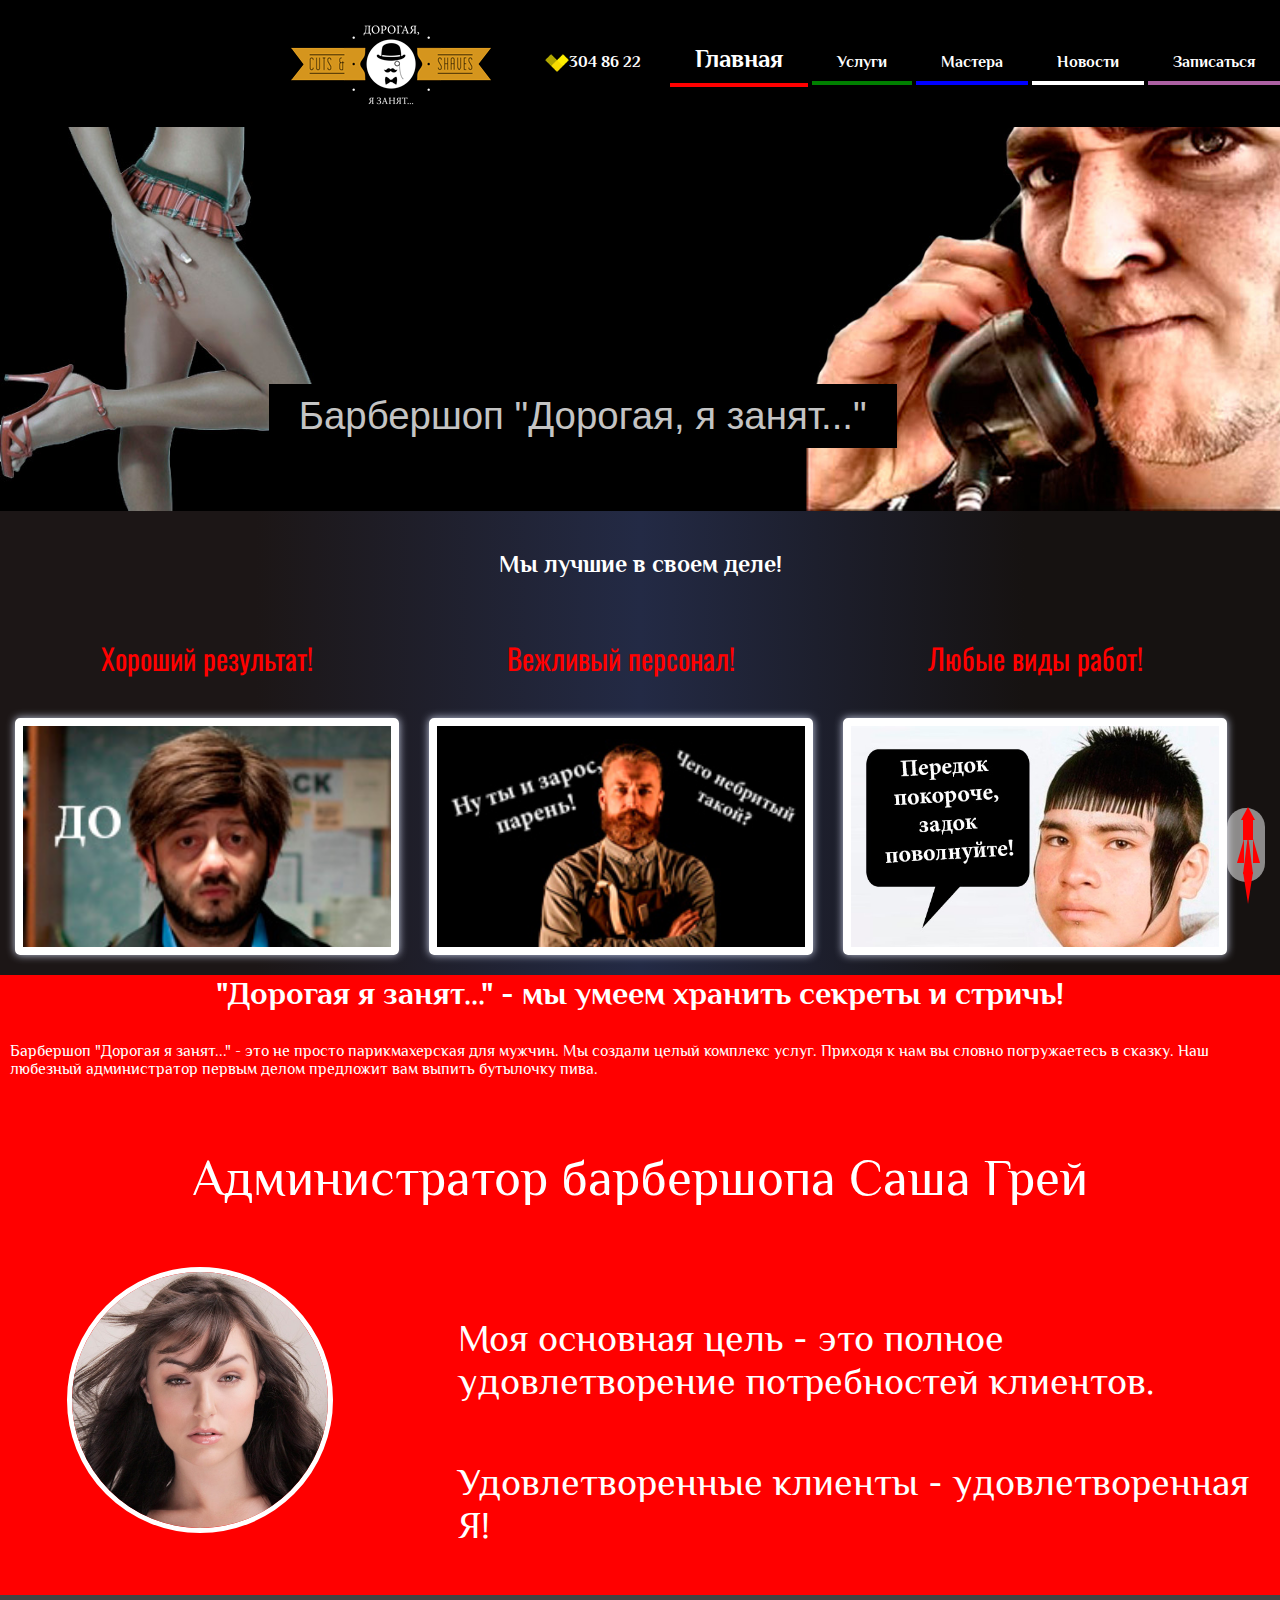
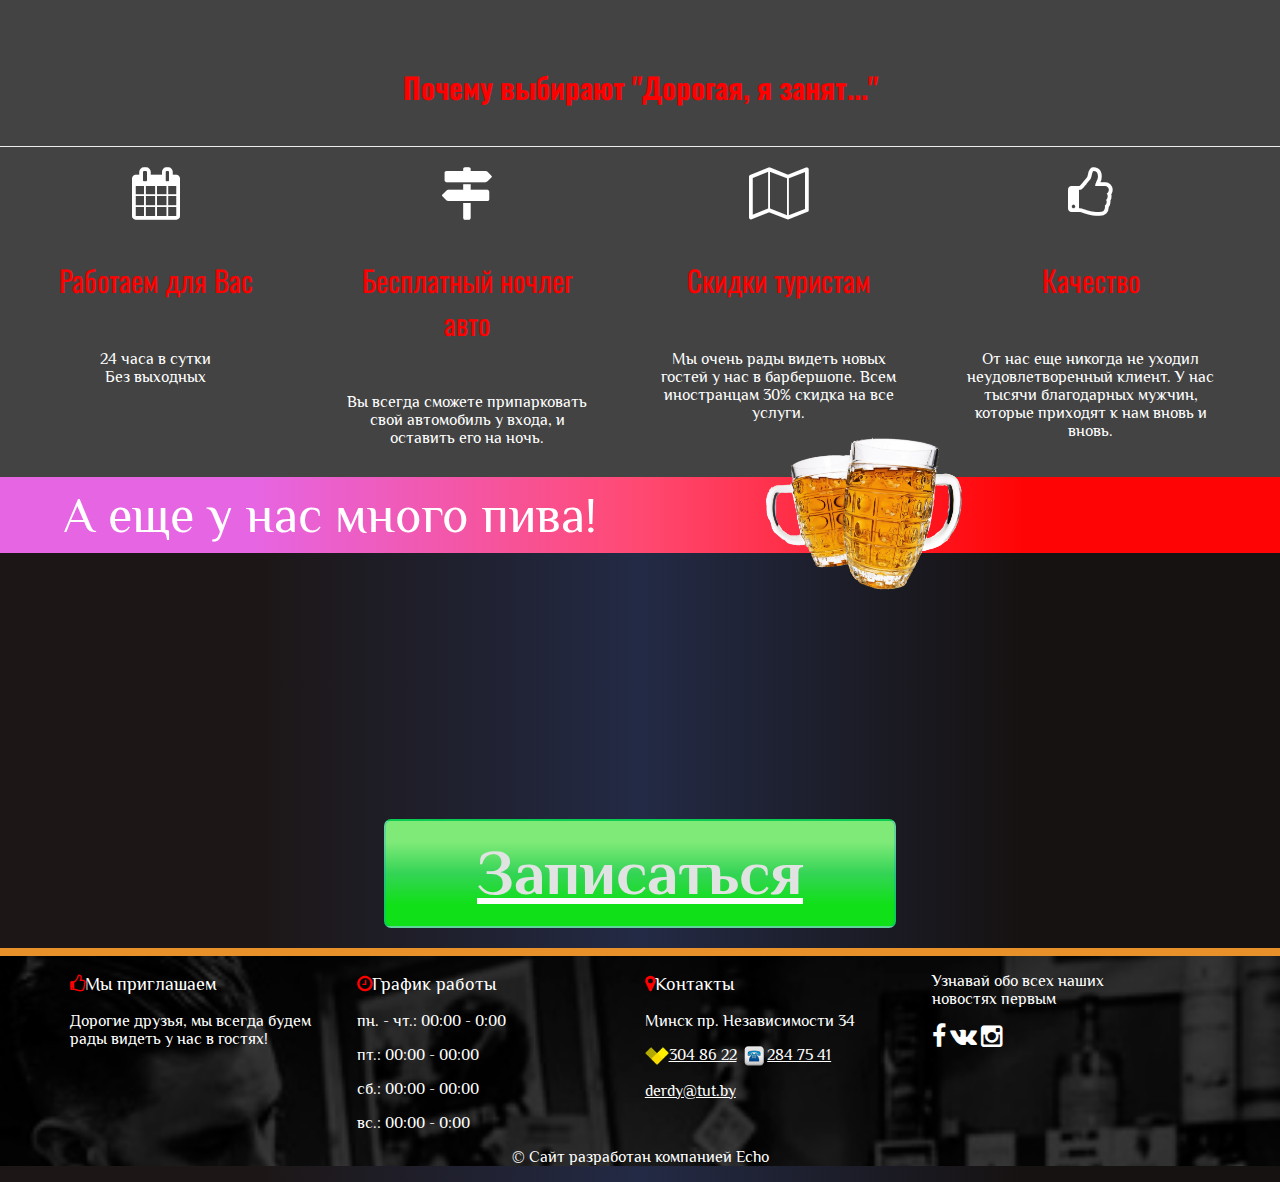
<file: index.html>
<!DOCTYPE html>
<html>
     <head>
          <meta charset="utf-8">
          <link rel="stylesheet" type="text/css" href="css/main.css" />
          <title>Барбершоп "Дорогая, я занят..."</title>
		  <meta name="description" content="Барбершоп Дорогая, я занят.... Полное обслуживание мужчин.">
		<meta name="keywords" content="барбершоп, где подстричься, срижка бороды, моделирование усов, мужская парикмахерская">
        <meta name="viewport" content="width=device-width">
		<link href="https://fonts.googleapis.com/css?family=Philosopher" rel="stylesheet">
		<link rel="icon" href="img/favicon.ico" type="image/x-icon">
		<link href="fonts/font-awesome/css/font-awesome.min.css" rel="stylesheet">
		<link href="https://fonts.googleapis.com/css?family=Oswald:200,300,400,500,600,700&amp;subset=cyrillic" rel="stylesheet">
     </head>
     <body>
	 <div  class="menu">
	  
	 <nav>
	
	 <ul>
	 
	 <li><a href="index.html"><img class="logo" src="img/logo.png" alt="logo"></a></li>
	 <li> <a style="color: #fff;" href="tel:+375293048622"><img style="height: 18px;" src="img/vv.png">304 86 22</a></li>
	 <li class="active" style="border-bottom: 4px solid red;"><a href="index.html">Главная</a></li>
	 <li style="border-bottom: 4px solid green;"><a href="cena.html">Услуги</a></li>
	 <li style="border-bottom: 4px solid blue;"><a href="mastera.html">Мастера</a></li>
	 <li style="border-bottom: 4px solid white"><a href="novosti.html">Новости</a></li>
	 <li style="border-bottom: 4px solid #ac61a3;"><a href="zakaz.html">Записаться</a></li>
	 
	 </ul>
	 </nav>
	 </div>
          <div class="banner">
               <img class="head" src="img/muzhchina.jpg" alt="мужчина">
               <span>Барбершоп "Дорогая, я занят..."</span>
          </div>
		 <div  class="section">
		  <div class="row">
		  <h2 class="text-center">Мы лучшие в своем деле!</h2>
					<div class="col-md-4 col-sm-6 ">
					<p class="textbeauty text-center">Хороший результат!</p>
						<div class="portfolio-item">
							<div class="portfolio-image round">
							
							
							
								<img style="position:relative;z-index:-9999;" src="img/gorrila-korporativ.jpg" alt="фон">
							
							
						</div>
						</div>
					</div>
					<div class="col-md-4 col-sm-6 ">
					<p class="textbeauty text-center">Вежливый персонал!</p>
						<div class="portfolio-item">
							<div class="portfolio-image round-2">
								<img style="position:relative;z-index:-9999;" src="img/gorrila-korporativ.jpg" alt="фон">
							</div>
							
						</div>
					</div>
					<div class="col-md-4 col-sm-6">
					<p class="textbeauty text-center">Любые виды работ!</p>
						<div class="portfolio-item">
							<div class="portfolio-image">
								<img src="img/pricheska.jpg" alt="прическа">
							</div>
						</div>
					</div>
				</div>
          </div>
		
	
 	  <div class="section price">
	
	  <h1>"Дорогая я занят..." - мы умеем хранить секреты и стричь!</h1>
	  <p>Барбершоп "Дорогая я занят..." - это не просто парикмахерская для мужчин. Мы создали целый комплекс услуг. Приходя к нам вы словно погружаетесь в сказку. Наш любезный администратор первым делом предложит вам выпить бутылочку пива. </p>
	  
	 <p style="text-align:center;font-size:4vw;">Администратор барбершопа Саша Грей</p>
	                            <div style="width:65%;float:right;font-size:3vw;"><p>Моя основная цель - это полное удовлетворение потребностей клиентов. </p><p>Удовлетворенные клиенты - удовлетворенная Я!</p></div>
								<div style="width:15%;float:left;"><img class="pic" src="img/grei.jpg" alt="саша грей"></div>
	                            
								<div style="clear:both;"></div>
	  </div>
	  
	  
	   	<div class="container-services">
    
        <div class="page-header">
            <h3 class="text-center textbeauty">Почему выбирают "Дорогая, я занят..."</h3>
        </div>
		
        <div class="row">
            <div class="col-md-3 text-center">
				<span class="fa fa-calendar svcicon"></span>
              
                <p class="textbeauty">Работаем для Вас</p>
				<p>24 часа в сутки<br>Без выходных</p> 


				
            </div>
            <div class="col-md-3 text-center">
                <span class="fa fa-map-signs svcicon"></span>
                
				<p class="textbeauty">Бесплатный ночлег авто</p>
				<p>Вы всегда сможете припарковать свой автомобиль у входа, и оставить его на ночь.
				</p>
            </div>
			<div class="col-md-3 text-center">
                <span class="fa fa-map-o svcicon"></span>
               
				<p class="textbeauty">Скидки туристам</p>
				<p>Мы очень рады видеть новых гостей у нас в барбершопе. Всем иностранцам 30% скидка на все услуги.
				</p>
            </div>
            <div class="col-md-3 text-center">
                <span class="fa fa-thumbs-o-up svcicon"></span>
               
				<p class="textbeauty">Качество</p>
				<p>От нас еще никогда не уходил неудовлетворенный клиент. У нас тысячи благодарных мужчин, которые приходят к нам вновь и вновь.
				</p>
            </div>
		</div>
		</div>
		<div class="lent text-center">
			 <p style="font-size: 50px;margin-top: 0;width: 50%;">А еще у нас много пива!</p>
			<div style="width:50%;"><img src="img/pivo.png"  class="pivo" alt="пиво"/></div>
        </div>
	 <div style="width:40%;    
    margin: auto;" class="section"><a href="zakaz.html"><p class="botton" style="font-size: 7vh;color: #e1e2e2;text-align:center;"><strong>Записаться</strong></p></a></div>
	  	
<footer class="section footer">
<div class="container">
        <div class="row">
            <div class="col-md-3">
                <p style="font-size:18px;"><span class="fa fa-thumbs-o-up text-dangerr footicon"></span>Мы приглашаем</p>
                <p>Дорогие друзья, мы всегда будем рады видеть у нас в гостях!</p>
            </div>
            <div class="col-md-3">
                <p style="font-size:18px;"><span class="fa fa-clock-o text-dangerr footicon"></span>График работы</p>
                <p>пн. - чт.: 00:00 - 0:00</p>
				<p>пт.: 00:00 - 00:00 </p>
                <p>сб.: 00:00 - 00:00</p>
				<p>вс.: 00:00 - 0:00</p>
            </div>
			<div class="col-md-3">
                <p style="font-size:18px;"><span class="fa fa-map-marker text-dangerr footicon"></span>Контакты</p>
                <p>Минск пр. Независимости 34</p>
                <a  href="tel:+375293048622"><img style="height: 18px;" src="img/vv.png" alt="велком">304 86 22</a>
				<a href="tel:+375172847541"><img style="height: 20px;" src="img/tel.png" alt="городской телефон">284 75 41</a>
                <p><a href="mailto: derdy@tut.by">derdy@tut.by</a></p>
            </div>
            <div class="col-md-3">
              
               
                
                <p>
                    <p class="text-warningg" style="text-align:left;">Узнавай обо всех наших <br>новостях первым</p>
                    <a style="font-size:25px;text-decoration:none;color:#fff;" class="fa fa-facebook soc" target="_blank" href="http://biznes-apps.ru"></a>
                    <a style="font-size:25px;text-decoration:none;color:#fff;" class="fa fa-vk soc" target="_blank" href="http://biznes-apps.ru"></a>
                    <a style="font-size:25px;text-decoration:none;color:#fff;" class="fa fa-instagram soc" target="_blank" href="http://biznes-apps.ru"></a>
				
                </p>
            </div>
        </div>
    </div>
	<div class="section text-center">
	<p>&copy Сайт разработан компанией <a style=color:href="http://biznes-apps.ru">Echo</a></p>
	</div>
</footer>
<div id="flame1" class="roketa">
<a href="#top">
	<div id="circle"></div>
	<div id="triangle"></div>
	<div id="kvadrat"></div>
	<div id="flameright"></div>
	<div id="flamecenter"></div>
	<div id="flameleft"></div>
	<div id="flamebottom"></div>

	</a>
	
</div>

     </body>
</html>
</file>
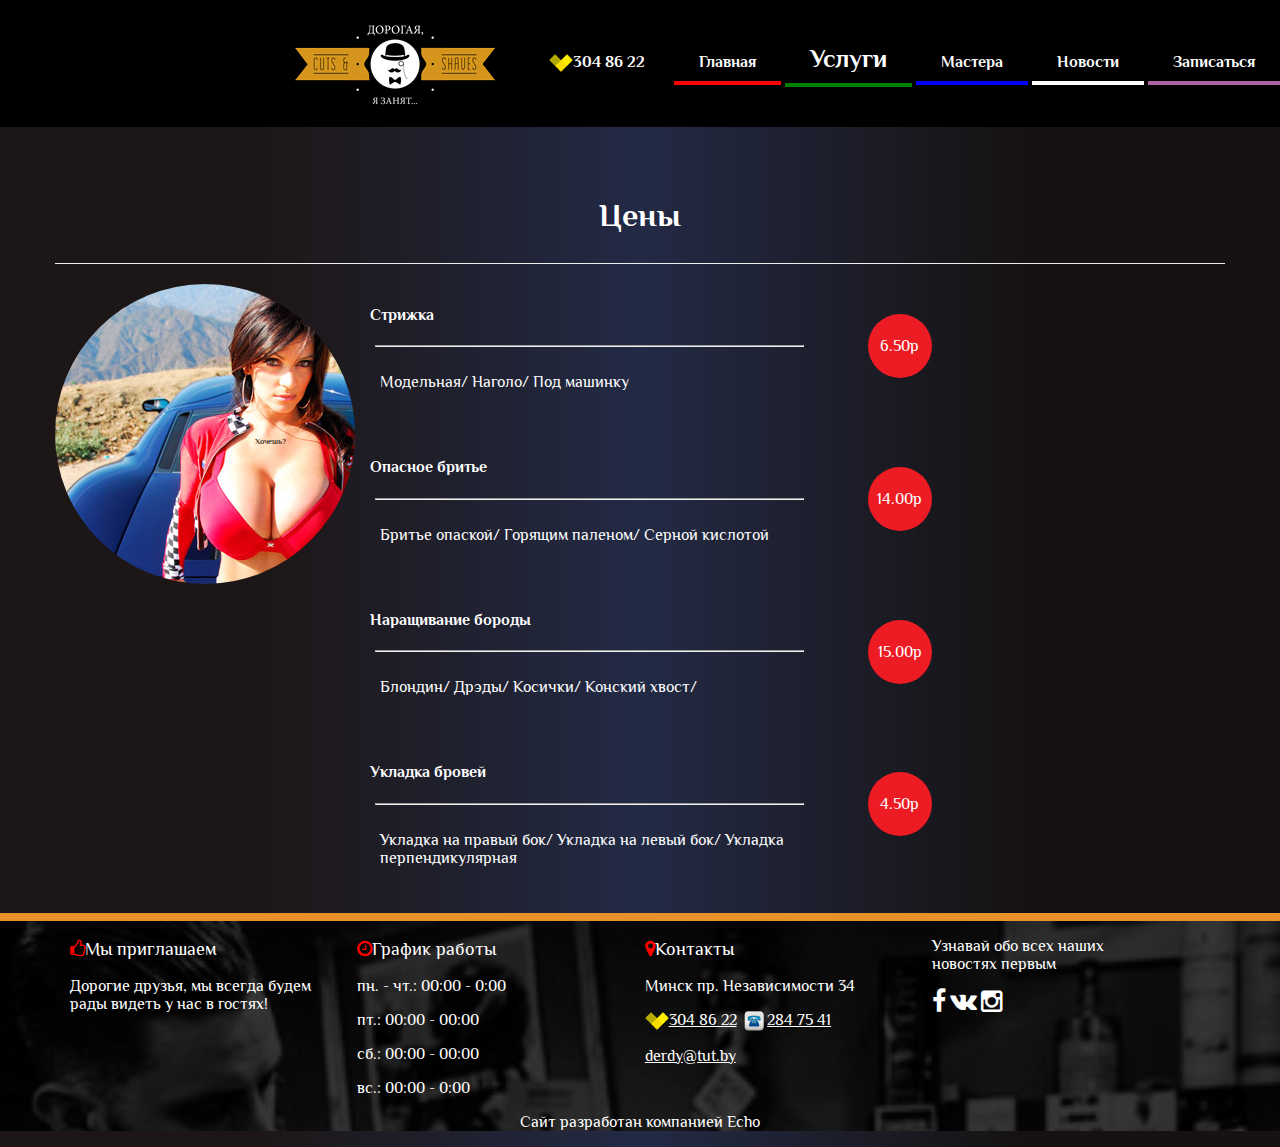
<file: cena.html>
<!DOCTYPE html>
<html>
     <head>
          <meta charset="utf-8">
          <link rel="stylesheet" type="text/css" href="css/main.css" />
          <title>Услуги.</title>
		  <meta name="description" content="Барбершоп Хатабыч. Полное обслуживание мужчин.">
		<meta name="keywords" content="барбершоп, где подстричься, срижка бороды, моделирование усов, мужская парикмахерская">
        <meta name="viewport" content="width=device-width">
		<link href="https://fonts.googleapis.com/css?family=Philosopher" rel="stylesheet">
		<link rel="icon" href="img/favicon.ico" type="image/x-icon">
		<link href="fonts/font-awesome/css/font-awesome.min.css" rel="stylesheet">
		<link href="https://fonts.googleapis.com/css?family=Oswald:200,300,400,500,600,700&amp;subset=cyrillic" rel="stylesheet">
     </head>
     <body>
	 <div class="menu">
	  
	 <nav>
	
	 <ul>
	 
	 <li ><a href="index.html"><img class="logo" src="img/logo.png" alt="logo"></a></li>
	 <li> <a style="color: #fff;" href="tel:+375293048622"><img style="height: 18px;" src="img/vv.png" alt="velcom">304 86 22</a></li>
	 <li style="border-bottom: 4px solid red;"><a href="index.html">Главная</a></li>
	 <li class="active" style="border-bottom: 4px solid green;"><a href="cena.html">Услуги</a></li>
	 <li  style="border-bottom: 4px solid blue;"><a href="mastera.html">Мастера</a></li>
	 <li style="border-bottom: 4px solid white"><a href="novosti.html">Новости</a></li>
	 <li style="border-bottom: 4px solid #ac61a3;"><a href="zakaz.html">Записаться</a></li>
	 
	 </ul>
	 </nav>
	 </div>
          <div class="container-menu">
    <div class="container">
        <div class="page-header" >
            <h1 class="text-center text-danger">Цены</h1>
        </div>
        <div class="row">
		<div class="sis" >
		<div style="border-radius:50%;width:300px;height:300px;" class="loop">
        	<div  class="siski" style="float:left;width:500px;height:500px;margin:0;background-image:url(img/siski.jpg);overflow:hidden;" class="text-center">
            <p class="siski_p" >Хочешь?</p>
            </div>
			</div>
			</div>
            <div class="col-md-7">
                <div class="col-md-8 col-sm-9 menu-dish">
					<h4>Стрижка</h4>
					<hr>
					<p>Модельная/ Наголо/ Под машинку</p>
				</div>
				<div class="priceround menu-price">
					<span class="price-circle text-center povorot">6.50р</span>
				</div>
                <div class="col-md-8 col-sm-9 menu-dish">
                    <h4>Опасное бритье</h4>
                    <hr>
                    <p>Бритье опаской/ Горящим паленом/ Серной кислотой</p>
                </div>
                <div class="priceround  menu-price">
                    <span class="price-circle text-center  povorot">14.00р</span>
                </div>
                <div class="col-md-8 col-sm-9 menu-dish">
                    <h4>Наращивание бороды</h4>
                    <hr>
                    <p>Блондин/ Дрэды/ Косички/ Конский хвост/</p>
                </div>
                <div class="priceround menu-price ofiget">
                    <span class="price-circle text-center  povorot">15.00р</span>
                </div>
                <div class="col-md-8 col-sm-9 menu-dish">
                    <h4>Укладка бровей</h4>
                    <hr>
                    <p>Укладка на правый бок/ Укладка на левый бок/ Укладка перпендикулярная</p>
                </div>
                <div class="priceround menu-price">
                    <span class="price-circle text-center  povorot">4.50р</span>
                </div>
            </div>
        </div>
    </div>
</div>

<footer class="section footer">
<div class="container">
        <div class="row">
            <div class="col-md-3">
                <p style="font-size:18px;"><span class="fa fa-thumbs-o-up text-dangerr footicon"></span>Мы приглашаем</p>
                <p>Дорогие друзья, мы всегда будем рады видеть у нас в гостях!</p>
            </div>
            <div class="col-md-3">
                <p style="font-size:18px;"><span class="fa fa-clock-o text-dangerr footicon"></span>График работы</p>
                <p>пн. - чт.: 00:00 - 0:00</p>
				<p>пт.: 00:00 - 00:00 </p>
                <p>сб.: 00:00 - 00:00</p>
				<p>вс.: 00:00 - 0:00</p>
            </div>
			<div class="col-md-3">
                <p style="font-size:18px;"><span class="fa fa-map-marker text-dangerr footicon"></span>Контакты</p>
                <p>Минск пр. Независимости 34</p>
                <a  href="tel:+375293048622"><img style="height: 18px;" src="img/vv.png" alt="velcom">304 86 22</a>
				<a href="tel:+375172847541"><img style="height: 20px;" src="img/tel.png" alt="телефон">284 75 41</a>
                <p><a href="mailto: cafe_skif@tut.by">derdy@tut.by</a></p>
            </div>
            <div class="col-md-3">
              
               
                
                <p>
                    <p class="text-warningg" style="text-align:left;">Узнавай обо всех наших <br>новостях первым</p>
                    <a style="font-size:25px;text-decoration:none;color:#fff;" class="fa fa-facebook soc" target="_blank" href="http://biznes-apps.ru"></a>
                    <a style="font-size:25px;text-decoration:none;color:#fff;" class="fa fa-vk soc" target="_blank" href="http://biznes-apps.ru"></a>
                    <a style="font-size:25px;text-decoration:none;color:#fff;" class="fa fa-instagram soc" target="_blank" href="http://biznes-apps.ru"></a>
				
                </p>
            </div>
        </div>
    </div>
	<div class="section text-center">
	<p>Сайт разработан компанией <a style=color:href="http://biznes-apps.ru">Echo</a></p>
	</div>
</footer>
     </body>
</html>
</file>
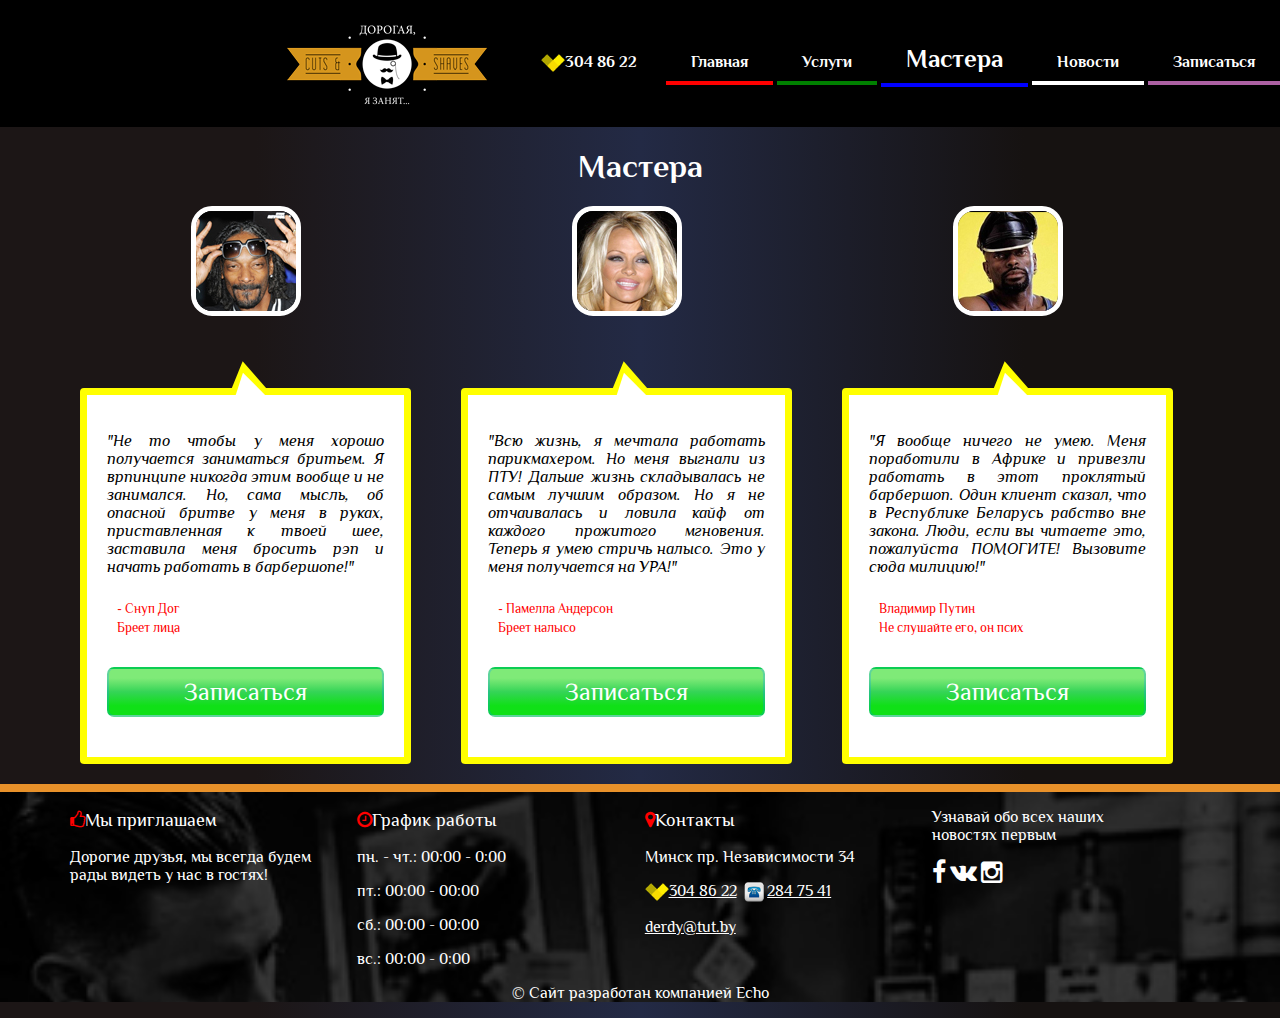
<file: mastera.html>
<!DOCTYPE html>
<html>
     <head>
          <meta charset="utf-8">
          <link rel="stylesheet" type="text/css" href="css/main.css" />
          <title>Мастера</title>
		  <meta name="description" content="Барбершоп Дорогая, я занят.... Полное обслуживание мужчин.">
		<meta name="keywords" content="барбершоп, где подстричься, срижка бороды, моделирование усов, мужская парикмахерская">
        <meta name="viewport" content="width=device-width">
		<link href="https://fonts.googleapis.com/css?family=Philosopher" rel="stylesheet">
		<link rel="icon" href="img/favicon.ico" type="image/x-icon">
		<link href="fonts/font-awesome/css/font-awesome.min.css" rel="stylesheet">
		<link href="https://fonts.googleapis.com/css?family=Oswald:200,300,400,500,600,700&amp;subset=cyrillic" rel="stylesheet">
     </head>
     <body>
	 <div class="menu">
	  
	 <nav>
	
	 <ul>
	 
	 <li ><a href="index.html"><img class="logo" src="img/logo.png" alt="logo"></a></li>
	 <li> <a style="color: #fff;" href="tel:+375293048622"><img style="height: 18px;" src="img/vv.png" alt="velcom">304 86 22</a></li>
	 <li style="border-bottom: 4px solid red;"><a href="index.html">Главная</a></li>
	 <li style="border-bottom: 4px solid green;"><a href="cena.html">Услуги</a></li>
	 <li  class="active" style="border-bottom: 4px solid blue;"><a href="mastera.html">Мастера</a></li>
	 <li style="border-bottom: 4px solid white"><a href="novosti.html">Новости</a></li>
	 <li style="border-bottom: 4px solid #ac61a3;"><a href="zakaz.html">Записаться</a></li>
	 
	 </ul>
	 </nav>
	 </div>
   <div class="section">       
<div id="top" class="section">
			<div class="container">
				<h1>Мастера</h1>
				<div class="row">
				
					<div class="mastera col-md-4 col-sm-6">
						
						<div class="masterphoto">
							<img src="img/snoop_dog.jpg" alt="снуп дог">
						</div>
						<div class="masters"></div>
						<div class="master_text">
					
							<blockquote>
							
								<cite >
		                            "Не то чтобы у меня хорошо получается заниматься бритьем. Я врпинципе никогда этим вообще и не занимался. Но, сама мысль, об опасной бритве у меня в руках, приставленная к твоей шее, заставила меня бросить рэп и начать работать в барбершопе!"
                        		</cite>
                        		
                        		<p class="author-info">
                        			- Снуп Дог<br>Бреет лица
									
                        		</p>
								<div><a class="botton" href="zakaz.html">Записаться</a></div>
                        	</blockquote>
                        	
                        </div>
                    </div>
                 
                    <div class="mastera col-md-4 col-sm-6">
						<div class="masterphoto">
							<img src="img/pamella.jpg" alt="памелла">
						</div>
						<div class="masters"></div>
						<div class="master_text">
							<blockquote>
								<cite>
		                            "Всю жизнь, я мечтала работать парикмахером. Но меня выгнали из ПТУ! Дальше жизнь складывалась не самым лучшим образом. Но я не отчаивалась и ловила кайф от каждого прожитого мгновения. Теперь я умею стричь налысо. Это у меня получается на УРА!"
                        		</cite>
                        		<p class="author-info">
                        			- Памелла Андерсон<br>Бреет налысо
                        		</p>
								<div><a class="botton" href="zakaz.html">Записаться</a></div>
                        	</blockquote>
                        	
                        </div>
                    </div>
					<div class="mastera col-md-4 col-sm-6">
						<div class="masterphoto">
							<img src="img/putin.jpg" alt="Владимир Путин">
						</div>
						<div class="masters"></div>
						<div class="master_text">
							<blockquote>
								<cite>
		                            "Я вообще ничего не умею. Меня поработили в Африке и привезли работать в этот проклятый барбершоп. Один клиент сказал, что в Республике Беларусь рабство вне закона. Люди, если вы читаете это, пожалуйста ПОМОГИТЕ! Вызовите сюда милицию!"
                        		</cite>
                        		<p class="author-info">
                        			Владимир Путин<br>Не слушайте его, он псих<a href="zakaz.html">
                        		</p>
								<div><a class="botton" href="zakaz.html">Записаться</a></div>
                        	</blockquote>
                        	
                        </div>
                    </div>
				</div>
			</div>
	    </div>
		</div>
<footer class="section footer">
<div class="container">
        <div class="row">
            <div class="col-md-3">
                <p style="font-size:18px;"><span class="fa fa-thumbs-o-up text-dangerr footicon"></span>Мы приглашаем</p>
                <p>Дорогие друзья, мы всегда будем рады видеть у нас в гостях!</p>
            </div>
            <div class="col-md-3">
                <p style="font-size:18px;"><span class="fa fa-clock-o text-dangerr footicon"></span>График работы</p>
                <p>пн. - чт.: 00:00 - 0:00</p>
				<p>пт.: 00:00 - 00:00 </p>
                <p>сб.: 00:00 - 00:00</p>
				<p>вс.: 00:00 - 0:00</p>
            </div>
			<div class="col-md-3">
                <p style="font-size:18px;"><span class="fa fa-map-marker text-dangerr footicon"></span>Контакты</p>
                <p>Минск пр. Независимости 34</p>
                <a  href="tel:+375293048622"><img style="height: 18px;" src="img/vv.png" alt="velcom">304 86 22</a>
				<a href="tel:+375172847541"><img style="height: 20px;" src="img/tel.png" alt="телефон">284 75 41</a>
                <p><a href="mailto: derdy@tut.by">derdy@tut.by</a></p>
            </div>
            <div class="col-md-3">
              
               
                
                <p>
                    <p class="text-warningg" style="text-align:left;">Узнавай обо всех наших <br>новостях первым</p>
                    <a style="font-size:25px;text-decoration:none;color:#fff;" class="fa fa-facebook soc" target="_blank" href="http://biznes-apps.ru"></a>
                    <a style="font-size:25px;text-decoration:none;color:#fff;" class="fa fa-vk soc" target="_blank" href="http://biznes-apps.ru"></a>
                    <a style="font-size:25px;text-decoration:none;color:#fff;" class="fa fa-instagram soc" target="_blank" href="http://biznes-apps.ru"></a>
				
                </p>
            </div>
        </div>
    </div>
	<div class="section text-center">
	<p>&copy Сайт разработан компанией <a style=color:href="http://biznes-apps.ru">Echo</a></p>
	</div>
	
</footer>
     </body>
</html>
</file>
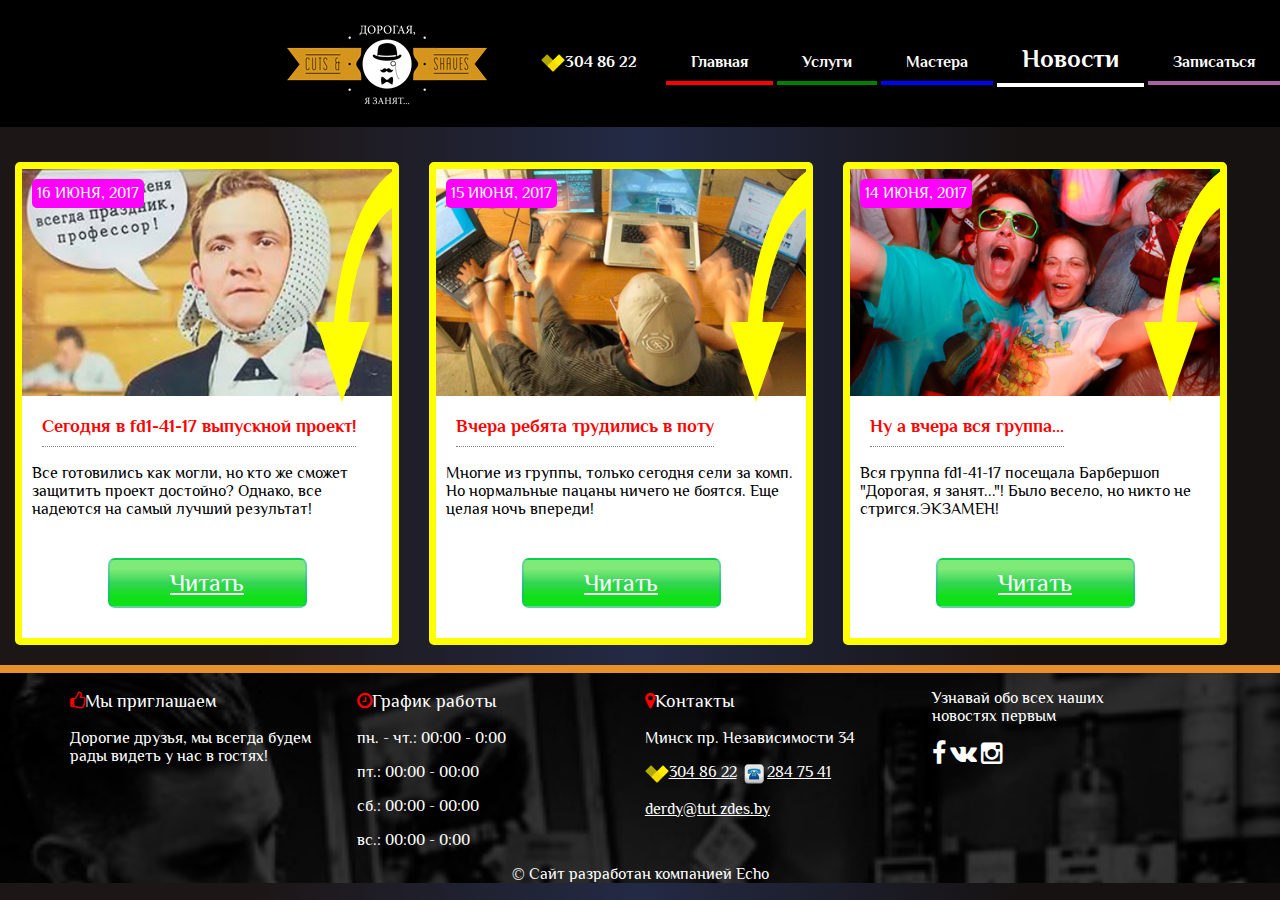
<file: novosti.html>
<!DOCTYPE html>
<html>
     <head>
          <meta charset="utf-8">
          <link rel="stylesheet" type="text/css" href="css/main.css" />
          <title>Новости.</title>
		  <meta name="description" content="Барбершоп Дорогая, я занят.... Полное обслуживание мужчин.">
		<meta name="keywords" content="барбершоп, где подстричься, срижка бороды, моделирование усов, мужская парикмахерская">
        <meta name="viewport" content="width=device-width">
		<link href="https://fonts.googleapis.com/css?family=Philosopher" rel="stylesheet">
		<link rel="icon" href="img/favicon.ico" type="image/x-icon">
		<link href="fonts/font-awesome/css/font-awesome.min.css" rel="stylesheet">
		<link href="https://fonts.googleapis.com/css?family=Oswald:200,300,400,500,600,700&amp;subset=cyrillic" rel="stylesheet">
     </head>
     <body>
	 <div class="menu">
	  
	 <nav>
	
	 <ul>
	 
	 <li ><a href="index.html"><img class="logo" src="img/logo.png" alt="logo"></a></li>
	 <li> <a style="color: #fff;" href="tel:+375293048622"><img style="height: 18px;" src="img/vv.png" alt="velcom">304 86 22</a></li>
	 <li style="border-bottom: 4px solid red;"><a href="index.html">Главная</a></li>
	 <li style="border-bottom: 4px solid green;"><a href="cena.html">Услуги</a></li>
	 <li   style="border-bottom: 4px solid blue;"><a href="mastera.html">Мастера</a></li>
	 <li class="active" style="border-bottom: 4px solid white"><a href="novosti.html">Новости</a></li>
	 <li style="border-bottom: 4px solid #ac61a3;"><a href="zakaz.html">Записаться</a></li>
	 
	 </ul>
	 </nav>
	 </div>
      <div class="news">    
	<div class="col-md-4 col-sm-6 ">
						<div class="blog-post">
							<div class="post-info">
								<div >
									<div class="date">16 ИЮНЯ, 2017</div>
								</div>
								
							</div>
							
							<div style="position:relative;" class="zdes "><div class="tut"></div></div>
							
							<a href="#"><img  src="img/ekzamen.jpg"  alt="экзамен"></a>
							<div class="post-title">
								<h3><a  href="#">Сегодня в fd1-41-17 выпускной проект!</a></h3>
							</div>
							
							<div class="post-summary">
								<p>Все готовились как могли, но кто же сможет защитить проект достойно? Однако, все надеются на самый лучший результат!</p>
							</div>
							<div class="botton bottonnew ">
								<a href="#">Читать</a>
							</div>
						</div>
					</div>
					<div class="col-md-4 col-sm-6">
						<div class="blog-post">
							<div class="post-info">
								<div >
									<div class="date">15 ИЮНЯ, 2017</div>
								</div>
								
							</div>
							<div style="position:relative;" class="zdes "><div class="tut"></div></div>
							<a href="#"><img src="img/programming.jpg"  alt="программирование"></a>
							<div class="post-title">
								<h3><a  href="#">Вчера ребята трудились в поту</a></h3>
							</div>
							<div class="post-summary">
								<p>Многие из группы, только сегодня сели за комп. Но нормальные пацаны ничего не боятся. Еще целая ночь впереди!</p>
							</div>
							<div class="botton bottonnew ">
								<a href="#">Читать</a>
							</div>
						</div>
					</div>
					<div class="col-md-4 col-sm-6">
						<div class="blog-post">
							<div class="post-info">
								<div >
									<div class="date">14 ИЮНЯ, 2017</div>
								</div>
								
							</div>
							<div style="position:relative;" class="zdes "><div class="tut"></div></div>
							<a href="#"><img src="img/tusovka.jpg"  alt="тусовка"></a>
							<div class="post-title">
								<h3><a  href="#">Ну а вчера вся группа...</a></h3>
							</div>
							<div class="post-summary">
								<p>Вся группа fd1-41-17 посещала Барбершоп "Дорогая, я занят..."! Было весело, но никто не стригся.ЭКЗАМЕН! </p>
							</div>
							<div class="botton bottonnew">
								<a href="#" >Читать</a>
							</div>
						</div>
					</div>
				
				
					
				</div>
			</div>
	    </div>
<footer class="section footer">
<div class="container">
        <div class="row">
            <div class="col-md-3">
                <p style="font-size:18px;"><span class="fa fa-thumbs-o-up text-dangerr footicon"></span>Мы приглашаем</p>
                <p>Дорогие друзья, мы всегда будем рады видеть у нас в гостях!</p>
            </div>
            <div class="col-md-3">
                <p style="font-size:18px;"><span class="fa fa-clock-o text-dangerr footicon"></span>График работы</p>
                <p>пн. - чт.: 00:00 - 0:00</p>
				<p>пт.: 00:00 - 00:00 </p>
                <p>сб.: 00:00 - 00:00</p>
				<p>вс.: 00:00 - 0:00</p>
            </div>
			<div class="col-md-3">
                <p style="font-size:18px;"><span class="fa fa-map-marker text-dangerr footicon"></span>Контакты</p>
                <p>Минск пр. Независимости 34</p>
                <a  href="tel:+375293048622"><img style="height: 18px;" src="img/vv.png" alt="велком">304 86 22</a>
				<a href="tel:+375172847541"><img style="height: 20px;" src="img/tel.png" alt="телефон">284 75 41</a>
                <p><a href="mailto: derdy@tut.by">derdy@tut zdes.by</a></p>
            </div>
            <div class="col-md-3">
              
               
                
                <p>
                    <p class="text-warningg" style="text-align:left;">Узнавай обо всех наших <br>новостях первым</p>
                    <a style="font-size:25px;text-decoration:none;color:#fff;" class="fa fa-facebook soc" target="_blank" href="http://biznes-apps.ru"></a>
                    <a style="font-size:25px;text-decoration:none;color:#fff;" class="fa fa-vk soc" target="_blank" href="http://biznes-apps.ru"></a>
                    <a style="font-size:25px;text-decoration:none;color:#fff;" class="fa fa-instagram soc" target="_blank" href="http://biznes-apps.ru"></a>
				
                </p>
            </div>
        </div>
    </div>
	<div class="section text-center">
	<p>&copy Сайт разработан компанией <a style=color:href="http://biznes-apps.ru">Echo</a></p>
	</div>
	
</footer>
     </body>
</html>
</file>
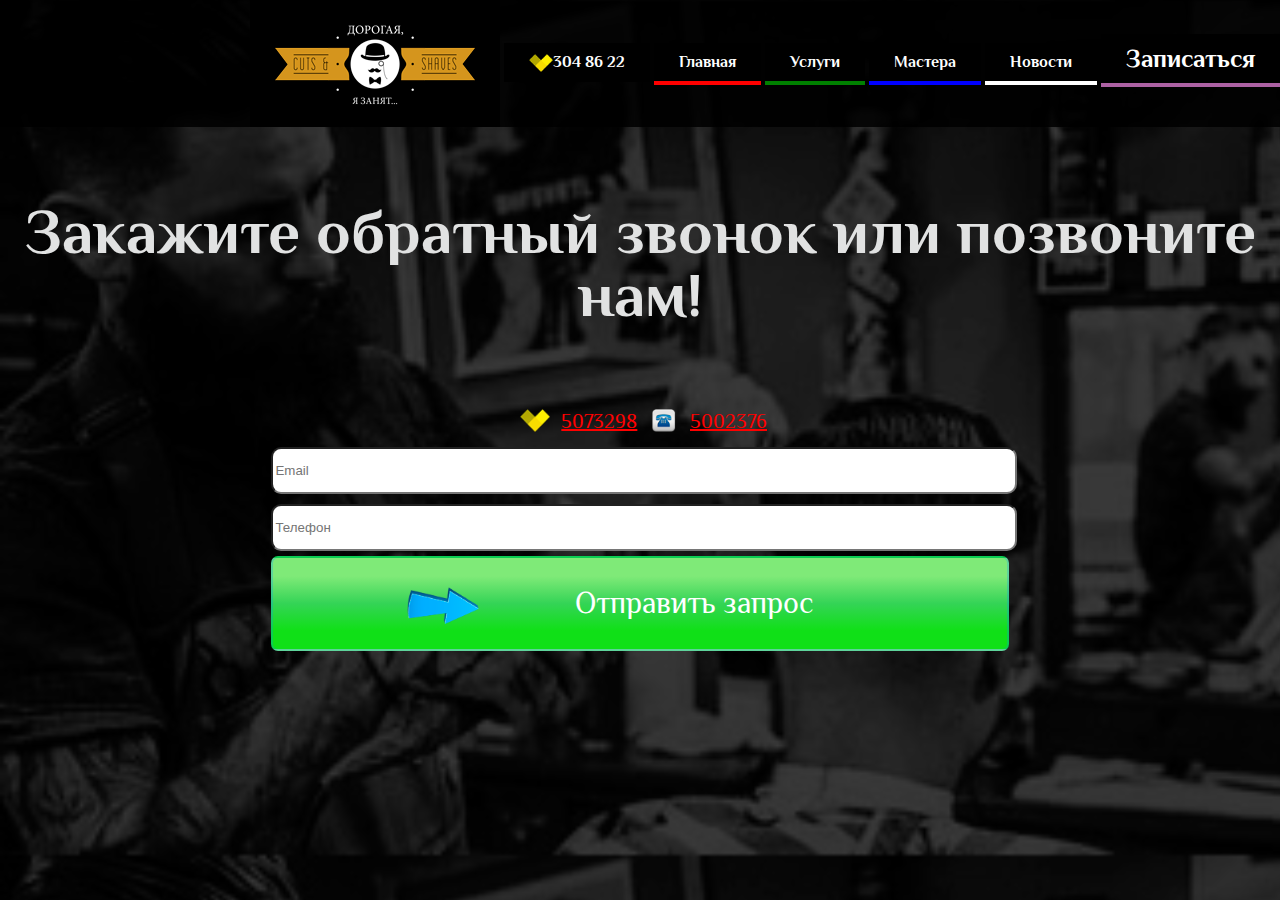
<file: zakaz.html>
<!DOCTYPE html>
<html>
     <head>
          <meta charset="utf-8">
          <link rel="stylesheet" type="text/css" href="css/main.css" />
          <title>Запись</title>
		  <meta name="description" content="Барбершоп Дорогая, я занят.... Полное обслуживание мужчин.">
		<meta name="keywords" content="барбершоп, где подстричься, срижка бороды, моделирование усов, мужская парикмахерская">
        <meta name="viewport" content="width=device-width">
		<link href="https://fonts.googleapis.com/css?family=Philosopher" rel="stylesheet">
		<link rel="icon" href="img/favicon.ico" type="image/x-icon">
		<link href="fonts/font-awesome/css/font-awesome.min.css" rel="stylesheet">
		<link href="https://fonts.googleapis.com/css?family=Oswald:200,300,400,500,600,700&amp;subset=cyrillic" rel="stylesheet">
     </head>
     <body style="background-image:url(img/background.jpg);background-size:cover;">
	 <div class="menu">
	  
	 <nav style="background-color:#000D;">
	
	 <ul>
	 
	 <li ><a href="index.html"><img class="logo" src="img/logo.png" alt="logo"></a></li>
	 <li> <a style="color: #fff;" href="tel:+375293048622"><img style="height: 18px;" src="img/vv.png">304 86 22</a></li>
	 <li style="border-bottom: 4px solid red;"><a href="index.html">Главная</a></li>
	 <li style="border-bottom: 4px solid green;"><a href="cena.html">Услуги</a></li>
	 <li   style="border-bottom: 4px solid blue;"><a href="mastera.html">Мастера</a></li>
	 <li style="border-bottom: 4px solid white"><a href="novosti.html">Новости</a></li>
	 <li class="active" style="border-bottom: 4px solid #ac61a3;"><a href="zakaz.html">Записаться</a></li>
	 
	 </ul>
	 </nav>
	 </div>
          <form action="sendmail.php" method="post">
                <div  class="row">
				<p style="font-size: 7vh;line-height: 7vh;color: #e1e2e2;text-align:center;"><strong>Закажите обратный звонок или позвоните нам!</strong></p>
				<table style="
       margin: 0px auto;
">
						<tr>
						<td><img src="img/vv.png" alt="velcom" style="height: 23px;margin: 7px;"></td>
						<td style="color:red; font-size:20px;"><a href="tel:+375295073298" style="color:red;">5073298</a></td>
						<td><img src="img/tel.png" alt="телефон" style="height: 23px;margin: 7px;"></td>
						<td style="color:red; font-size:20px;"><a href="tel:+375295002376" style="color:red;">5002376</a></td>
						</tr>
						
						
						</table>
			
				
            <div class="container">
                            <div style="display: block; width: 63%; height: auto; margin: 0 auto;">
							
                            <div class="form-group">
                                <input type="email" name="email" style="margin: 5px auto; width: 100%; height: 41px;border-radius: 10px;" class="form-control" placeholder="Email" />
                            </div>
							<div class="form-group">
                                <input type="text" name="phone" style="margin: 5px auto; width: 100%; height: 41px;border-radius: 10px;" class="form-control" placeholder="Телефон" />
                            </div>
                            
                           
                            <div class="botton"><div type="submit" style="padding: 18px;font-size: 30px;border-radius: 10px;width:100%;" class="b"><img class="strelka" style="height: 37px;" src="img/strelka.png">Отправить запрос</div>
							</div>	
										<div style="margin-bottom: 30px;"><iframe src="https://www.google.com/maps/embed?pb=!1m23!1m12!1m3!1d2093.976283889739!2d27.574919824294795!3d53.90670956812309!2m3!1f0!2f0!3f0!3m2!1i1024!2i768!4f13.1!4m8!3e6!4m0!4m5!1s0x46dbcfb94dba9ab1%3A0x291042597a27d98e!2z0L_RgNC-0YHQv9C10LrRgiDQndC10LfQsNCy0LjRgdC40LzQvtGB0YLQuCAzNCwg0JzQuNC90YHQuiwg0JHQtdC70LDRgNGD0YHRjA!3m2!1d53.906979299999996!2d27.5738758!5e0!3m2!1sru!2sru!4v1497519842497" width="100%"  frameborder="0" style="border:0" allowfullscreen></iframe>
</div>
				
</div>							
             </div>
					

         
                
				 </form>

     </body>
</html>
</file>
<file: css/main.css>
body{
	font-family: 'Philosopher', sans-serif;
	background: -webkit-gradient(linear, right top, left top, color-stop(20%, #161211), color-stop(50%, #232a45), color-stop(80%, #1c1616));
	background: linear-gradient(to left, #161211 20%, #232a45 50%, #1c1616 80%);
	margin:0px;
	color:white;
}
h1{
	text-align:center;
}
p{
	padding:10px;
}
a{color:white;}
.head{
width:100%;
}
img{
	vertical-align:middle;
}
li{
	text-decoration:none;
}
ul{
	text-decoration:none;
}
nav ul{
     margin-bottom: 0px;
}
.menu{
	width: 100%;
    position: relative;
    z-index: 99999;
    top: 0;
    left: 0;
    height: auto;
}
@media (max-width: 479px){

.menu > ul,  {
    width: 100%;
    padding: 0;
}

nav li {
	width:100%;
	display:block;
	text-align:left;
	font-size:25px;
}
 }
 @media screen and (max-width: 479px){

.menu > ul > li {
    display: block;
    border-bottom: 4px solid #4f8db3;
}
 }

nav li a{color:white;
     text-decoration:none;
	font-weight:700;
	padding:15px;}
	nav li {
	display:inline-block;
	padding:10px 20px 0px 26px;
	color:white;
	font-weight:700;
	padding: 10px;
}
nav li a:hover {color:red;
     text-decoration:none;
	font-weight:700;
	}
nav {
	background-color:black;
	
	text-align:right;
	margin-top: -15px;	
	padding-top: 13px;
}
.section{
	clear:both;
    display: block;
  
	
}
.footicon{
	font-size:25px;
	color:red;
}
footer p{
	padding:0;
}
.text-center {
  text-align: center;
}
.row{
padding-left:-15px;
padding-right:-15px;	
}
.price{
	background-color:red;
	/* margin-top:280px; */
	display:block;
}
.price2{
	background-color:white;
	
	display:block;
}
.banner{
	/* height:405px; */
}
.pic {
	width: 20vw;
    height: 20vw;
    border-radius: 50%;
    margin-left: 35%;
    margin-right: 0%;
    border: 5px solid white;
	
}
.container-services {
	background: url(../img/services_background.jpg) no-repeat center center fixed;
	background-size: cover;
	background-color: #434343;
	color: #ffffff;
	padding-top: 30px;
	padding-bottom: 90px;
	min-height: 362px;
}
@font-face {
  font-family: 'Glyphicons Halflings';
  src: url('../fonts/glyphicons-halflings-regular.eot');
  src: url('../fonts/glyphicons-halflings-regular.eot?#iefix') format('embedded-opentype'), url('../fonts/glyphicons-halflings-regular.woff2') format('woff2'), url('../fonts/glyphicons-halflings-regular.woff') format('woff'), url('../fonts/glyphicons-halflings-regular.ttf') format('truetype'), url('../fonts/glyphicons-halflings-regular.svg#glyphicons_halflingsregular') format('svg');
}
.container-services .svcicon {
	font-size: 52px;
	color: #ffffff;
}
.active{
	font-size:25px;
}
.textbeauty{
	font-family: 'Oswald', sans-serif;
	font-size:29px;
	color:red;
}
.lent{
	width:100%;
	background:-webkit-gradient(linear, right top, left top, color-stop(20%, #ff0404), color-stop(50%, #ff4972), color-stop(80%, #e665e2));
	background:linear-gradient(to left, #ff0404 20%, #ff4972 50%, #e665e2 80%);
}
.banner span {
    display: inline-block;
    position: relative;
    bottom: 97px;
    left: 21%;
    right: 20%;
    margin: -30px auto;
    color: #c4c4c4;
    font-family: Arial, Helvetica, sans-serif;
    text-align: center;
    font-size: 3vw;
    padding: 10px 30px;
    background-color: black;
}
.portfolio-item {
  position: relative;
  /* background: #FFF; */
  margin-bottom: 20px;
  border: 8px solid #FFF;
  border-radius: 5px;
  background-clip: padding-box;
  -webkit-box-shadow: inset 0 1px #fff,0 0 8px #c8cfe6;
          box-shadow: inset 0 1px #fff,0 0 8px #c8cfe6;
  color: inset 0 1px #fff,0 0 8px #c8cfe6;
  -webkit-transition: all .5s ease;
  transition: all .5s ease;
}

.round-2{
	background-image: url(../img/barber-2.jpg);
    /* height: 276px; */
    background-position-y: 0%;
    background-repeat-x: no-repeat;
    background-size: cover;
}
.round-2:hover{

	background-position-y: 100%;
    -webkit-transition: all .87s cubic-bezier(0.47, 0.45, 0.33, 0.29);
    transition: all .87s cubic-bezier(0.47, 0.45, 0.33, 0.29);
    -webkit-transition-property: all;
    transition-property: all;
    -webkit-transition-duration: 9.87s;
            transition-duration: 9.87s;
    -webkit-transition-timing-function: cubic-bezier(0.38, 0.46, 0.47, 0.43);
            transition-timing-function: cubic-bezier(0.38, 0.46, 0.47, 0.43);

}

	
.roundd:hover{
	 -webkit-transition: all .87s cubic-bezier(0.47, 0.45, 0.33, 0.29);
	 transition: all .87s cubic-bezier(0.47, 0.45, 0.33, 0.29);
    -webkit-transition-property: all;
    transition-property: all;
    -webkit-transition-duration: 9.87s;
            transition-duration: 9.87s;
    -webkit-transition-timing-function: cubic-bezier(0.38, 0.46, 0.47, 0.43);
            transition-timing-function: cubic-bezier(0.38, 0.46, 0.47, 0.43)
}

.round {
	background-image: url(../img/round.jpg);
    /* height: 276px; */
    background-position-y: 73%;
    background-repeat-x: no-repeat;
    background-size: cover;
}
.round_p{
	position: absolute;
    top: 0;
    left: 0;
    width: 100px;
	
	
}
.round_p2{
	position: absolute;
    bottom: 0;
    left: 0;
    width: 100px;
}
.round:hover{

	background-position-y: 5%;
	-webkit-transition: all .87s cubic-bezier(1, -0.08, 1, -0.11);
	transition: all .87s cubic-bezier(1, -0.08, 1, -0.11);
    -webkit-transition-property: all;
    transition-property: all;
    -webkit-transition-duration: 0.87s;
            transition-duration: 0.87s;
    -webkit-transition-timing-function: cubic-bezier(1, -0.08, 1, -0.11);
            transition-timing-function: cubic-bezier(1, -0.08, 1, -0.11);
    -webkit-transition-delay: initial;
            transition-delay: initial;
}
.portfolio-item .portfolio-image {
  overflow: hidden;
  text-align: center;
  position: relative;
}
.portfolio-item .portfolio-image img {
  max-width: 100%;
}
.portfolio-item:hover {
  border: 8px solid #292745;
}
.portfolio-item:hover .portfolio-image img {
  position: relative;
  -webkit-transform: scale(1.1) rotate(2deg);
          transform: scale(1.1) rotate(2deg);
}

.col-md-4, .col-md-3, .col-sm-6, .col-md-6, .col-md-8, .col-sm-9{
	position: relative;
    min-height: 1px;
    padding-left: 15px;
    padding-right: 15px;
}




.page-header {
  padding-bottom: 9px;
  margin: 40px 0 20px;
  border-bottom: 1px solid #eeeeee;
}

.container {
  margin-right: auto;
  margin-left: auto;
  padding-left: 15px;
  padding-right: 15px;
}
.logo{
	top: 0;
    right: 0vw;
  
    position: relative;
}
.container-menu {
	padding-top: 30px;
	padding-bottom: 60px;
}
.container-menu .menu-dish {
	margin-bottom: 20px;
}
.container-menu .menu-dish hr {
	margin: 5px;
}
/* .container-menu .menu-price { */
	/* margin-bottom: 30px; */
/* } */
.pivo{
	
   max-height: 12vw;
    
    position: relative;
    bottom: 166px;
    left: 119%;
    float: left;
    z-index: 3;
}
@media(max-width:497px){
	.pivo{
	bottom: 206px;
    left: 119%;
    max-height: 29vw;
	}
	
}
.container-menu .price-circle {
	width: 64px;
	height: 64px;
	line-height: 64px;
	border-radius: 50%;
	color: #fff;
	background-color: #ED1B24;
	vertical-align: middle;
	display: inline-block;
	margin: 30px 0px 0px -43px;
}
.img-responsive {
	margin: auto;
	max-width: 100%;
    height: auto;
}
.pricing-img{
    display:block;

	overflow:hidden;
	border-radius: 50%;
}
.sis{
	height:300px;
	width:300px;
	overflow:hidden;
	border-radius:50%;
	float:left;
}
.loop:hover{
-webkit-transform: scale(3.5);
transform: scale(1.5);
           -webkit-transform-origin: 106% 56%;
                   transform-origin: 106% 56%;
    -webkit-transition-duration: 1.3s;
            transition-duration: 1.3s;
}
.povorot:hover{
	-webkit-animation: pov 0.5s ;
	        animation: pov 0.5s ;  
}
@-webkit-keyframes pov{
	0%{
		-webkit-transform:scaleX(1);
		        transform:scaleX(1);
	}
	50%{-webkit-transform:scaleX(-1);transform:scaleX(-1);
	}
	100%{
		-webkit-transform:scaleX(1);
		        transform:scaleX(1);
	}
}
@keyframes pov{
	0%{
		-webkit-transform:scaleX(1);
		        transform:scaleX(1);
	}
	50%{-webkit-transform:scaleX(-1);transform:scaleX(-1);
	}
	100%{
		-webkit-transform:scaleX(1);
		        transform:scaleX(1);
	}
}
  @-webkit-keyframes vert {


0% {
	
  top: 28px;
    left: -3px;
    -webkit-transform: scaleY(1.2);
            transform: scaleY(1.2);
}

33% {
  top: -17px;
    left: -14px;
    -webkit-transform: scaleX(1.2);
            transform: scaleX(1.2);
}
66% {
	
top: -24px;
    left: -3px;
  
    -webkit-transform: scaleY(0.9);
  
            transform: scaleY(0.9);
}
100% {
	
  top: -17px;
    left: 14px;
    
    -webkit-transform: scaleX(1.2);
    
            transform: scaleX(1.2);

}

        
    }
  @keyframes vert {


0% {
	
  top: 28px;
    left: -3px;
    -webkit-transform: scaleY(1.2);
            transform: scaleY(1.2);
}

33% {
  top: -17px;
    left: -14px;
    -webkit-transform: scaleX(1.2);
            transform: scaleX(1.2);
}
66% {
	
top: -24px;
    left: -3px;
  
    -webkit-transform: scaleY(0.9);
  
            transform: scaleY(0.9);
}
100% {
	
      top: 16px;
    left: 14px;
    -webkit-transform: scaleX(1.2);
    transform: scaleX(1.2);

}

        
    }
    .siski_p

	{   
   
	position: relative;
    top: 135px;
    right: -190px;
    font-size: 8px;
    color: black;
	}

    
   
    
   .siski {
        
       
        position: relative;
        top: 0px;
        left: 0;
        
    }
    .siski:hover{
     -webkit-animation: vert 2.5s   infinite  both;
             animation: vert 2.5s   infinite  both;   
	 -webkit-animation-delay:1.0s;   
	         animation-delay:1.0s;
    }


@media (max-width:991px){
	.sis{
		float: none;
    margin: 5px auto;
	}
.banner{
	display:none;
}	
.container-menu .price-circle {

	margin: 9px 0px 0px 41vw;
}
}

@media (min-width: 768px) {
  .container {
    width: 750px;
  }
}
@media (min-width: 992px) {
	
	.col-md-4{
	width:30%;
	float:left;
	    margin: 0vw 0vw 0vw 0vw;
}
   .container {
    width: 970px;
  }
 .priceround{
	 width:5%;
	 float:right;
 }
  .col-md-3{
	  float:left;
	  width:22%;
  }
  .col-md-6 {
    width: 30%;
	float:left;
  }
   .col-md-7 {
    width: 50%;
	float:left;
  }
  .col-md-8{
	 float:left;
     width: 66.66666667%; 
}
	.col-sm-9 {
    width: 75%;
	float:left;
}

	
}

@media (min-width: 1200px) {
  .container {
    width: 1170px;
  }
}
@media (min-width: 768px){
nav li{
	background-color:black;
	height:auto;
	text-align:right;
	margin-top: -15px;	
	padding:15px auto;
}
.col-md-4 {
        width: 61%;
    
    float: left;
    margin: 0vw 50vw 0vw 17vw;
}
 .col-sm-3 {
    width: 25%;
  }
}
@media (min-width: 992px){
	.col-md-4{
	width:30%;
	float:left;
	    margin: 0vw 0vw 0vw 0vw;
}
}
footer{
	border-top: 8px solid #e8912a;
	background-image:url(../img/background.jpg);
	background-size:cover;
}
.mastera blockquote {
  margin: 0;
  padding: 0;
  border-left: none;
}
.mastera blockquote p {
    font-size: 16px;
  margin-bottom: 20px;
  line-height: 1.5;
  	color:black;
}
.mastera blockquote .botton {
	    background: linear-gradient(to top, #10e017 20%, #34d456 50%, #7fea78 80%);
		text-decoration:none;
    font-size: 24px;
	font-style:bold;
	padding:5px;
	border: 2px solid rgba(0, 149, 255, 0.26);
	border-radius:7px;
  margin-bottom: 20px;
  line-height: 1.5;
  	color:white;
	text-align:center;
	    display: block;
  
}

.botton  {
	    background: linear-gradient(to top, #10e017 20%, #34d456 50%, #7fea78 80%);
		text-decoration:none;
    font-size: 24px;
	font-style:bold;
	padding:5px;
	border: 2px solid rgba(0, 149, 255, 0.26);
	border-radius:7px;
 margin-bottom: 20px;
  line-height: 1.5;
  	color:white;
	text-align:center;
	    display: block;
		
  
}
.tut:after{
	    content: "";
    position: absolute;
    height: 0;
    width: 0;
    border-left: 28px solid transparent;
    border-right: 26px solid transparent;
    border-bottom: 80px solid yellow;
    display: block;
    top: 153px;
    right: 6%;
    transform: rotate(180deg);
 
}
.zdes:before{
	background-color: rgba(255, 255, 221, 0);
    content: "";
    display: block;
    height: 163px;
    position: relative;
    width: 197px;
    border-radius: 50%;
    right: -119px;
    z-index: 18;
    position: absolute;
    -webkit-transform: rotate(45deg);
    transform: rotate(63deg) skewX(-136deg);
    top: 61px;
    /* right: -28px; */
    border: 23px solid transparent;
    border-left-color: yellow;
    border-right: 0;
}

.bottonnew {
	    width: 50%;
    /* margin: auto; */
    margin: 30px auto;
}
.botton:hover{
	   background: linear-gradient(to top, #52c056 20%, #34d456 50%, #7fea78 80%);
    text-decoration: none;
    font-size: 24px;
    font-style: bold;
    padding: 5px;
    border: 2px solid rgba(0, 149, 255, 0.26);
    border-radius: 7px;
    /* margin-bottom: 20px; */
    line-height: 1.5;
    color: white;
    text-align: center;
    display: block;
  
}
.post-title h3  a{
  font-size: 18px;
  border-bottom: 1px dotted #828282;
  margin: 0 20px;
  padding-top: 10px;
  color:red;
  padding-bottom: 10px;
  text-decoration: none;
}
.news{
	margin-top:15px;
	margin-bottom:15px;
}
.strelka{
	top: 0;
    left: -96px;
	height: 37px;
	position:relative;
	animation: strela 2.0s cubic-bezier(0.6, 0.18, 1, 1) infinite reverse;
}
@keyframes strela {
	0% {
    right: 20px;
    transform: rotate(-23deg);
}

50% {
    transform: rotate(0deg);
    right: 10px;
}

100% {
    right: 0px;
    transform: rotate(21deg);
}
}
#circle{
	 position: relative;
    bottom: 20px;
    right: 15px;
    width: 38px;
    height: 74px;
    background: rgba(255, 255, 255, 0.51);
    -moz-border-radius: 50px;
    -webkit-border-radius: 50px;
    border-radius: 50px;
}

#triangle {
	position: relative;
	    height: 0;
    width: 0;
    border-left: 7px solid transparent;
    border-right: 7px solid transparent;
    border-bottom: 13px solid red;
    position: fixed;
    bottom: 80px;
    right: 25px;
}
#kvadrat{
	position: relative;
width: 10px;
    height: 20px;
    background-color: #f00;
    position: fixed;
    bottom: 60px;
    right: 27px;
}
#flameright{
	position: relative;
	
    height: 0;
    width: 0;
    border-left: 0px solid transparent;
    border-right: 7px solid transparent;
    border-bottom: 24px solid red;
    position: fixed;
    bottom: 37px;
    right: 20px;
}
#flamecenter{
	position: relative;
	height: 0;
    width: 0;
    border-left: 5px solid transparent;
    border-right: 5px solid transparent;
    border-bottom: 39px solid red;
    position: fixed;
    bottom: 26px;
    right: 27px;
}
#flameleft{
	position: relative;
	height: 0;
    width: 0;
    border-left: 7px solid transparent;
    border-right: 0px solid transparent;
    border-bottom: 24px solid red;
    position: fixed;
    bottom:37px;
    right: 36px;
}
#flamebottom{
	position: relative;
	height: 0px;
    width: 0;
    border-left: 5px solid transparent;
    border-right: 5px solid transparent;
    border-top: 32px solid rgb(255, 0, 0);
    position: fixed;
    bottom: -4px;
    right: 27px;
}
.mastera blockquote .botton:hover{
	   background: linear-gradient(to top, #52c056 20%, #34d456 50%, #7fea78 80%);
    text-decoration: none;
    font-size: 24px;
    font-style: bold;
    padding: 5px;
    border: 2px solid rgba(0, 149, 255, 0.26);
    border-radius: 7px;
    margin-bottom: 20px;
    line-height: 1.5;
    color: white;
    text-align: center;
    display: block;
  
}
.mastera .master_text {
    text-align: justify;
    border-radius: 4px;
    background-clip: padding-box;
    padding: 0 20px 20px 20px;
    margin: 35px 10px 20px 10px;
    background: #FFF;
    border: 7px solid yellow;
    position: relative;
    
 
}


	

.roketa{
    position: fixed;
    bottom: -2px;
    right: 0px;}
@keyframes rock{
	0% {
    transform: scaleY(1.19);
}

33% {
    transform: scaleY(1.29);
}

66% {
    transform: scaleY(1.19);
}

100% {
    transform: scaleY(1.39);
}
}
.roketa:hover{
	
	animation:rock 2s infinite;
}


cite {
	color:black;
}
.mastera .master_text:before {
 background-color: #FFF;
    content: "";
    display: block;
    height: 37px;
    width: 31px;
    top: -10px;
    left: 45%;
    position: relative;
    -webkit-transform: rotate(45deg);
    transform: rotate(45deg) skewX(27deg);
}
.masters{
	background-color: yellow;
    content: "";
 
    height: 37px;
    width: 40px;
    top: 61px;
    left: 45%;
    position: relative;
    -webkit-transform: rotate(45deg);
    transform: rotate(49deg) skewX(27deg);
}
.mastera .masterphoto {
  text-align: center;
}
.mastera .masterphoto img {
  margin: auto;
  border: 5px solid #FFF;

 border-radius: 21px;
 
 
}
.mastera .author-info {
 font-weight: 400;
    font-size: 0.8em;
    color: red;
}
.blog-post {
  background: #FFF;
  position: relative;
  margin: 20px 0;
  border: 7px solid #FF0;
  border-radius: 5px;
  color: black;
}
.blog-post img {
  width: 100%;
}
.blog-post .post-info {
  
  background: #f0f;
  color: #FFF;
  line-height: 1.2;
  position: absolute;
  padding: 5px;
  left: 10px;
  top: 10px;
  border-radius: 5px;
 
}
@media(max-width:427px)
{
.zdes{
	display:none;
}	
}
</file>
